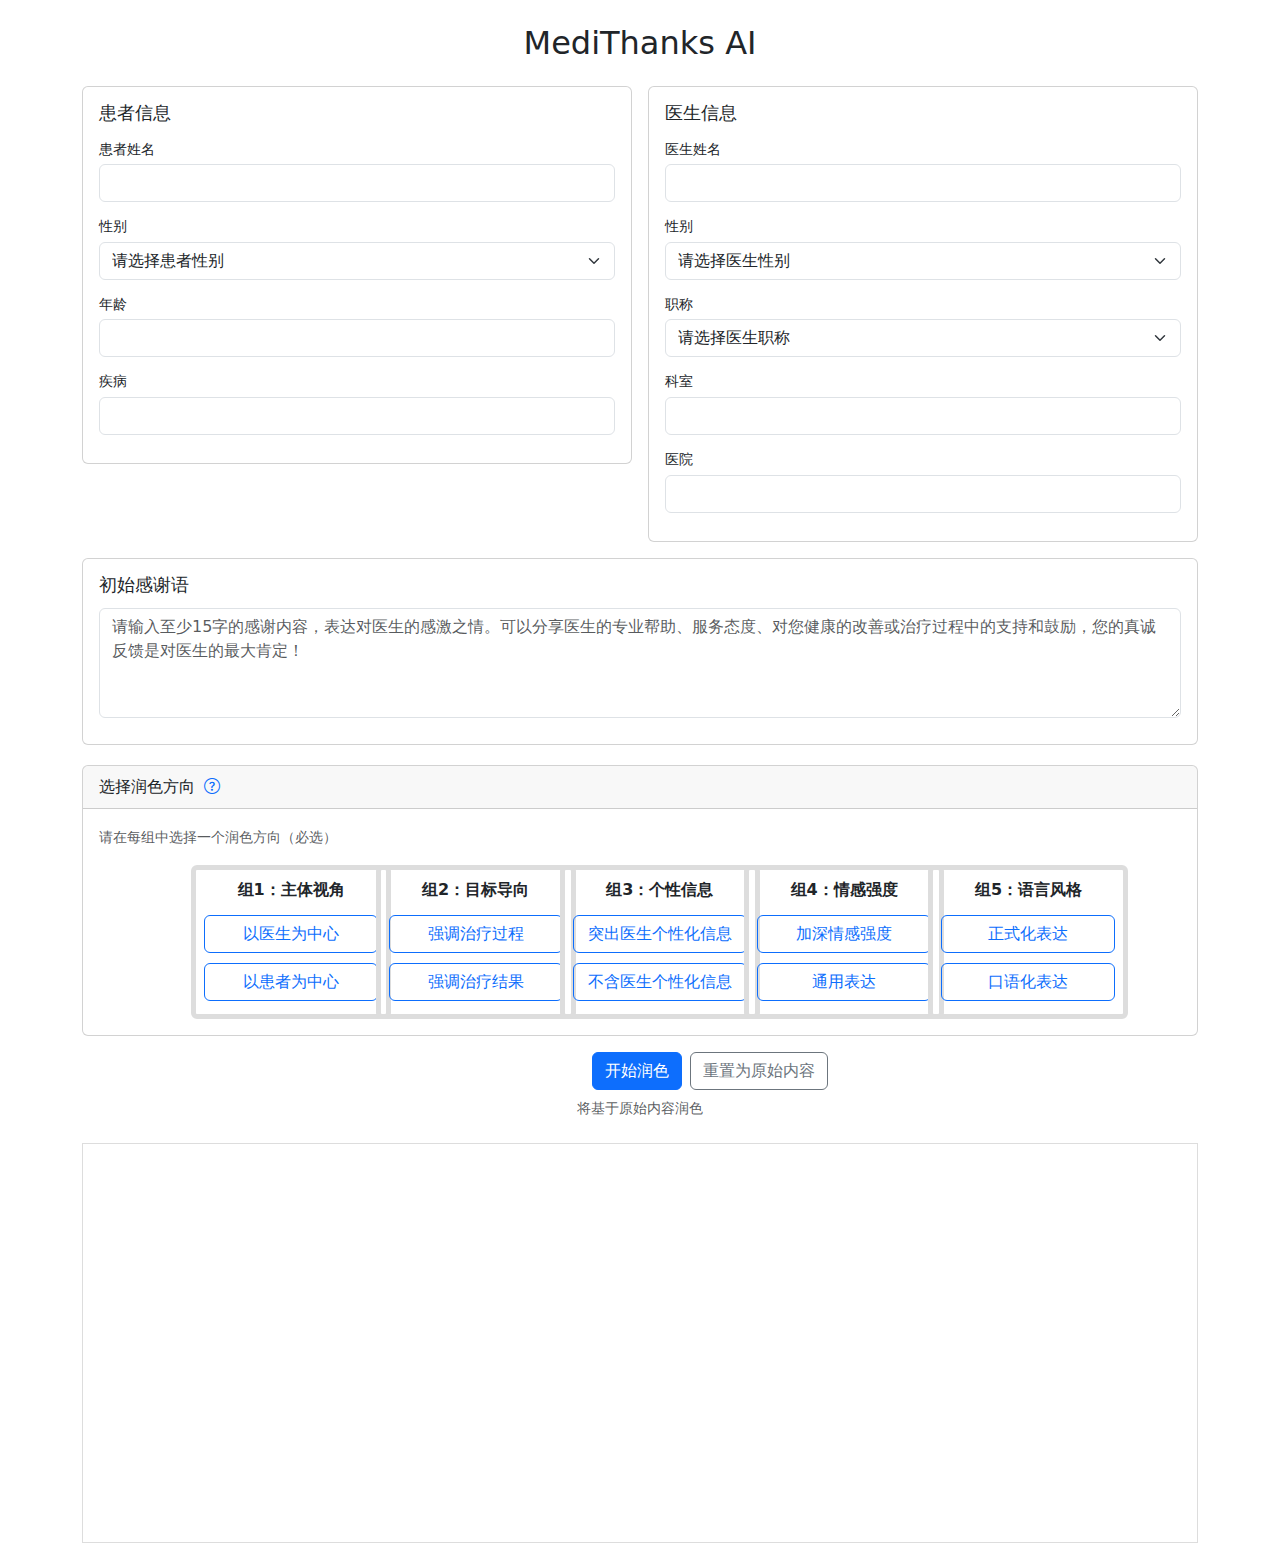
<file: templates/index.html>
<!DOCTYPE html>
<html>
<head>
    <meta name="viewport" content="width=device-width, initial-scale=1.0, maximum-scale=1.0, user-scalable=no">
    <title>MediThanks AI</title>
    <link href="https://cdn.bootcdn.net/ajax/libs/bootstrap/5.3.0/css/bootstrap.min.css" rel="stylesheet">
    <link rel="stylesheet" href="https://cdn.jsdelivr.net/npm/bootstrap-icons@1.7.2/font/bootstrap-icons.css">
    <script src="https://cdn.staticfile.org/twitter-bootstrap/5.1.1/js/bootstrap.min.js"></script>
    <link href="https://cdn.jsdelivr.net/npm/bootstrap@5.1.3/dist/css/bootstrap.min.css" rel="stylesheet">
    <link href="https://cdn.jsdelivr.net/npm/bootstrap-icons@1.7.2/font/bootstrap-icons.css" rel="stylesheet">
    <script src="https://cdn.jsdelivr.net/npm/@popperjs/core@2.11.6/dist/umd/popper.min.js"></script>
    <script src="https://cdn.jsdelivr.net/npm/bootstrap@5.1.3/dist/js/bootstrap.bundle.min.js"></script>
    <style>
        .polish-options {
            margin: 20px 0;
        }
        .chat-history {
            height: 400px;
            overflow-y: auto;
            border: 1px solid #ddd;
            padding: 15px;
            margin-top: 20px;
        }
        .btn-polish {
            width: 100%;
            white-space: nowrap;
            overflow: hidden;
            text-overflow: ellipsis;
            margin: 5px;
            min-width: 170px;
        }
        .form-group {
            margin-bottom: 0.75rem;
        }
        textarea {
            width: 100%;
            min-height: 100px;
        }
        .card textarea {
            width: 100%;
            min-height: 100px;
            margin-bottom: 10px;
        }
        
        .edit-group {
            display: none;
        }
        .card.border-primary {
            border-width: 2px !important;
        }
        #polishBaseInfo {
            display: block;
            margin-top: 5px;
        }
        .d-inline-flex {
            justify-content: center;
        }
        .initial-thanks {
            width: 100%;
            margin-left: 0;
            margin-right: 0;
        }
        .hospital {
            height: 100px;
            resize: none;
        }
        .form-container {
            padding-left: 0;
            padding-right: 0;
        }
        .info-card {
            height: 100%;
        }
        .card-body {
            padding: 1rem !important;
        }
        .form-control {
            padding: 0.375rem 0.75rem;
        }
        textarea[name="hospital"] {
            height: 80px;
            resize: none;
        }
        textarea[name="original_text"] {
            width: 100%;
            resize: vertical;
            min-height: 100px;
        }
        .card-title {
            margin-bottom: 0.75rem !important;
            font-size: 1.1rem;
        }
        .row {
            --bs-gutter-y: 1rem;
        }
        label {
            margin-bottom: 0.25rem;
            font-size: 0.9rem;
        }
        .polish-warning.warning {
            color: #dc3545 !important;
            border: 1px solid #dc3545;
            padding: 5px 10px;
            border-radius: 4px;
            display: inline-block;
        }
        /* 添加工具提示样式 */
        .tooltip .tooltip-inner {
            max-width: 500px;
            background-color: white;
            color: #333;
            border: 1px solid #ddd;
            box-shadow: 0 2px 4px rgba(0,0,0,0.1);
        }
        
        .tooltip.bs-tooltip-end .tooltip-arrow::before {
            border-right-color: #ddd;
        }
        .option-group {
            min-width: 200px; /* 设置每组的最小宽度 */
            border: 5px solid #ddd;
        }
        /* Popover 样式优化 */
        .popover {
            max-width: 90vw;
            width: 400px;
        }
        .popover-header {
            background-color: #f8f9fa;
            border-bottom: 1px solid #dee2e6;
            padding: 0.75rem 1rem;
        }
        .popover-body {
            padding: 1rem;
            font-size: 14px;
            line-height: 1.5;
        }

        /* 移动端适配 */
        @media (max-width: 768px) {
            .popover {
                width: 280px;
            }
            .popover-body {
                padding: 0.75rem;
                font-size: 13px;
            }
        }
        
    </style>
</head>
<body>
    <!-- 在 body 开始处添加加载提示 -->
    <div class="loading-overlay d-none" style="position: fixed; top: 0; left: 0; right: 0; bottom: 0; background: rgba(0,0,0,0.5); z-index: 9999; display: flex; justify-content: center; align-items: center;">
        <div class="text-white text-center">
            <div class="spinner-border" role="status"></div>
            <div class="mt-2">润色中...</div>
        </div>
    </div>

    <div class="container mt-4">
        <!-- <div class="d-flex justify-content-end mb-3">
            <a href="/view_data" class="btn btn-info me-2" target="_blank">查看数据</a>
            <a href="/export_data" class="btn btn-success">导出数据</a>
        </div> -->
        <h2 class="text-center mb-4">MediThanks AI</h2>
        
        <!-- 输入表单 -->
        <form id="letterForm">
            <input type="hidden" id="letter_id" name="letter_id">
            <div class="row g-3">
                <!-- 患者信息卡片 -->
                <div class="col-md-6">
                    <div class="card">
                        <div class="card-body p-3">
                            <h5 class="card-title mb-3">患者信息</h5>
                            <div class="form-group">
                                <label for="patient_name">患者姓名</label>
                                <input type="text" class="form-control" name="patient_name" required>
                            </div>
                            <div class="form-group">
                                <label for="gender">性别</label>
                                <select class="form-select" name="gender" required>
                                    <option value="" selected disabled>请选择患者性别</option>
                                    <option value="男">男</option>
                                    <option value="女">女</option>
                                </select>
                            </div>
                            <div class="form-group">
                                <label for="age">年龄</label>
                                <input type="number" class="form-control" name="age" min="0" max="150" required>
                            </div>
                            <div class="form-group">
                                <label for="disease">疾病</label>
                                <input type="text" class="form-control" name="disease" required>
                            </div>
                        </div>
                    </div>
                </div>
                
                <!-- 医生信息卡片 -->
                <div class="col-md-6">
                    <div class="card">
                        <div class="card-body p-3">
                            <h5 class="card-title mb-3">医生信息</h5>
                            <div class="form-group">
                                <label for="doctor_name">医生姓名</label>
                                <input type="text" class="form-control" name="doctor_name" required>
                            </div>
                            <div class="form-group">
                                <label for="doctor_gender">性别</label>
                                <select class="form-select" name="doctor_gender" required>
                                    <option value="" selected disabled>请选择医生性别</option>
                                    <option value="男">男</option>
                                    <option value="女">女</option>
                                </select>
                            </div>
                            <div class="form-group">
                                <label for="doctor_title">职称</label>
                                <select class="form-select" name="doctor_title" required>
                                    <option value="" selected disabled>请选择医生职称</option>
                                    <option value="初级医师">初级医师</option>
                                    <option value="主治医师">主治医师</option>
                                    <option value="副主任医师">副主任医师</option>
                                    <option value="主任医师">主任医师</option>
                                </select>
                            </div>
                            <div class="form-group">
                                <label for="doctor_department">科室</label>
                                <input type="text" class="form-control" name="doctor_department" required>
                            </div>
                            <div class="form-group">
                                <label for="hospital">医院</label>
                                <input type="text" class="form-control" name="hospital" required>
                            </div>
                        </div>
                    </div>
                </div>
                
                <!-- 初始感谢语 -->
                <div class="col-12">
                    <div class="card">
                        <div class="card-body p-3">
                            <h5 class="card-title mb-3">初始感谢语</h5>
                            <textarea class="form-control" name="original_text" rows="4" required id="initialThanksTextarea" 
                                placeholder="请输入至少15字的感谢内容，表达对医生的感激之情。可以分享医生的专业帮助、服务态度、对您健康的改善或治疗过程中的支持和鼓励，您的真诚反馈是对医生的最大肯定！"></textarea>
                            <small class="text-danger d-none" id="textLengthWarning">请输入至少15字的初始感谢语！</small>
                        </div>
                    </div>
                </div>
            </div>
            
            <!-- 选择润色方向 -->
            <div class="col-12">
            <div class="polish-options card mb-3">
                <div class="card-header d-flex align-items-center">
                    <span>选择润色方向</span>
                    <button type="button" 
                                class="btn btn-link p-0 ms-2" 
                                data-bs-toggle="popover" 
                                data-bs-trigger="click"
                                data-bs-html="true"
                                data-bs-placement="auto"
                                data-bs-container="body"
                                title="润色方向说明"
                                data-bs-content='
                                    <div class="popover-content">
                                        <div class="mb-3">
                                            <strong class="text-primary">主体视角：</strong>
                                            <div class="ms-2">• 以医生为中心：突出医生的专业能力和贡献</div>
                                            <div class="ms-2">• 以患者为中心：强调医生对患者的帮助和意义</div>
                                        </div>
                                        <div class="mb-3">
                                            <strong class="text-primary">目标导向：</strong>
                                            <div class="ms-2">• 强调治疗过程：描述诊疗过程中的具体场景</div>
                                            <div class="ms-2">• 强调治疗结果：强调治疗效果和健康改善</div>
                                        </div>
                                        <div class="mb-3">
                                            <strong class="text-primary">个性信息：</strong>
                                            <div class="ms-2">• 突出医生个性化信息：增加医生个性化称谓和内容</div>
                                            <div class="ms-2">• 不含医生个性化信息：强调医生共性特质</div>
                                        </div>
                                        <div class="mb-3">
                                            <strong class="text-primary">情感强度：</strong>
                                            <div class="ms-2">• 加深情感强度：加深感激之情的表达</div>
                                            <div class="ms-2">• 通用表达：避免使用过于情感化的词汇或夸张的表达</div>
                                        </div>
                                        <div>
                                            <strong class="text-primary">语言风格：</strong>
                                            <div class="ms-2">• 正式化表达：使用庄重礼貌的书面语</div>
                                            <div class="ms-2">• 口语化表达：使用自然亲切的口语化表达</div>
                                        </div>
                                    </div>'>
                            <i class="bi bi-question-circle text-primary"></i>
                        </button>
                </div>
                <div class="card-body">
                    <div class="mb-3">
                            <small class="text-muted polish-warning">请在每组中选择一个润色方向（必选）</small>
                    </div>
                    
                    <!-- 使用网格布局 -->
                        <div class="row justify-content-center">
                        <!-- 第一组 -->
                            <div class="col-12 col-md-2">
                            <div class="option-group rounded p-2" data-group="perspective">
                                <div class="text-center mb-2 fw-bold">组1：主体视角</div>
                                <div class="alert alert-danger d-none mb-2 group-alert">请选择一个选项</div>
                                <div class="d-flex flex-column align-items-center">
                                    <button type="button" class="btn btn-outline-primary btn-polish" data-option="doctor_centered" data-group="perspective" style="width: 100%;">以医生为中心</button>
                                    <button type="button" class="btn btn-outline-primary btn-polish" data-option="patient_centered" data-group="perspective" style="width: 100%;">以患者为中心</button>
                                </div>
                            </div>
                        </div>
                        
                        <!-- 第二组 -->
                            <div class="col-12 col-md-2">
                            <div class="option-group rounded p-2" data-group="orientation">
                                <div class="text-center mb-2 fw-bold">组2：目标导向</div>
                                <div class="alert alert-danger d-none mb-2 group-alert">请选择一个选项</div>
                                <div class="d-flex flex-column align-items-center">
                                    <button type="button" class="btn btn-outline-primary btn-polish" data-option="process_oriented" data-group="orientation" style="width: 100%;">强调治疗过程</button>
                                    <button type="button" class="btn btn-outline-primary btn-polish" data-option="result_oriented" data-group="orientation" style="width: 100%;">强调治疗结果</button>
                                </div>
                            </div>
                            </div>
                        
                        <!-- 第三组 -->
                            <div class="col-12 col-md-2">
                            <div class="option-group rounded p-2" data-group="expression">
                                    <div class="text-center mb-2 fw-bold">组3：个性信息</div>
                                <div class="alert alert-danger d-none mb-2 group-alert">请选择一个选项</div>
                                <div class="d-flex flex-column align-items-center">
                                    <button type="button" class="btn btn-outline-primary btn-polish" data-option="personalized" data-group="expression" style="width: 100%;">突出医生个性化信息</button>
                                    <button type="button" class="btn btn-outline-primary btn-polish" data-option="impersonalized" data-group="expression" style="width: 100%;">不含医生个性化信息</button>
                                </div>
                            </div>
                            </div>
                            
                            <!-- 第四组 -->
                            <div class="col-12 col-md-2">
                                <div class="option-group rounded p-2" data-group="emotion_strength">
                                    <div class="text-center mb-2 fw-bold">组4：情感强度</div>
                                    <div class="alert alert-danger d-none mb-2 group-alert">请选择一个选项</div>
                                    <div class="d-flex flex-column align-items-center">
                                        <button type="button" class="btn btn-outline-primary btn-polish" data-option="emotional_intensity" data-group="emotion_strength" style="width: 100%;">加深情感强度</button>
                                        <button type="button" class="btn btn-outline-primary btn-polish" data-option="general_emotion" data-group="emotion_strength" style="width: 100%;">通用表达</button>
                                    </div>
                            </div>
                            </div>
                        
                            <!-- 第五组 -->
                            <div class="col-12 col-md-2">
                            <div class="option-group rounded p-2" data-group="style">
                                <div class="text-center mb-2 fw-bold">组5：语言风格</div>
                                <div class="alert alert-danger d-none mb-2 group-alert">请选择一个选项</div>
                                <div class="d-flex flex-column align-items-center">
                                    <button type="button" class="btn btn-outline-primary btn-polish" data-option="formal" data-group="style" style="width: 100%;">正式化表达</button>
                                    <button type="button" class="btn btn-outline-primary btn-polish" data-option="colloquial" data-group="style" style="width: 100%;">口语化表达</button>
                                </div>
                            </div>
                            </div>
                        </div>
                    </div>
                </div>
            </div>
            
            <div class="form-group text-center">
                <div class="d-flex justify-content-center">
                    <div style="width: 50%; display: flex; justify-content: center; position: relative; left: 70px;">
                        <button type="submit" class="btn btn-primary me-2" id="polishButton">开始润色</button>
                        <button type="button" class="btn btn-outline-secondary" id="resetToOriginal">重置为原始内容</button>
                    </div>
                </div>
                <div class="text-center mt-2">
                    <small class="text-muted" id="polishBaseInfo">将基于原始内容润色</small>
                </div>
            </div>
        </form>
        
        <!-- 聊天历史 -->
        <div class="chat-history mt-4">
            <div id="rejectButtonContainer" class="d-none text-center mt-3">
                <!--button class="btn btn-danger btn-sm ms-2" id="rejectButton" onclick="rejectPolish(${letter_id})">拒绝所有润色结果</button-->
                
                <small class="text-muted" id="rejectInfo">已达到最大润色次数，请选择采用一个润色结果，或拒绝所有润色结果并使用初始感谢语。</small>
            </div>
            <div id="chatMessages"></div>
        </div>
    </div>

    <script src="https://vc.jd.com/web/js/jquery-3.1.1.min.js"></script>
    <script>
        $(document).ready(function() {
            let currentPolishBase = 'original';
            let selectedPolishId = null;
            let hasPolished = false;
            let polishCount = 0; // 计数润色结果的数量
            
            // 初始化工具提示
            const tooltipTriggerList = document.querySelectorAll('[data-bs-toggle="tooltip"]')
            const tooltipList = [...tooltipTriggerList].map(tooltipTriggerEl => new bootstrap.Tooltip(tooltipTriggerEl, {
                html: true,
                placement: 'right'
            }));
            
            // 监听患者信息字段的变化
            $('[name="patient_name"], [name="gender"], [name="age"], [name="disease"]').on('input change', function() {
                // 清空润色历史
                $('.chat-history .card').remove();
                
                // 重置润色基础
                window.currentPolishBase = 'original';
                window.selectedPolishId = null;
                
                // 移除所有卡片的选中状态
                $('.card').removeClass('border-primary');
                
                // 更新提示信息
                $('#polishBaseInfo').text('将基于原始内容润色');
                
                // 重置润色次数
                polishCount = 0; // 重置计数
                $('#rejectButtonContainer').addClass('d-none'); // 隐藏拒绝提示
                $('#polishButton').prop('disabled', false); // 启用开始润色按钮
                
                console.log('患者信息变化，清空润色历史');
                console.log('重置润色基础:', window.currentPolishBase);
                console.log('重置选中ID:', window.selectedPolishId);
            });
            
            // 保持其他监听器不变
            $('#letterForm input[type="text"], #letterForm input[type="number"], #letterForm select, #letterForm textarea').not('[name="patient_name"], [name="gender"], [name="age"], [name="disease"]').on('input change', function() {
                // 重置润色基础
                window.currentPolishBase = 'original';
                window.selectedPolishId = null;
                
                // 移除所有卡片的选中状态
                $('.card').removeClass('border-primary');
                
                // 更新提示信息
                $('#polishBaseInfo').text('将基于原始内容润色');
                
                console.log('表单变化，重置润色基础:', window.currentPolishBase);
                console.log('重置选中ID:', window.selectedPolishId);
            });
            
            // 修改润色选项按钮点击事件
            $('.btn-polish').click(function() {
                const $group = $(this).closest('.option-group');
                const $buttons = $group.find('.btn-polish');
                
                // 如果当前按钮已经是选中状态，则取消选中
                if ($(this).hasClass('active')) {
                    $(this).removeClass('active').addClass('btn-outline-primary').removeClass('btn-primary');
                } else {
                    // 否则，取消同组其他按钮的选中状态，并选中当前按钮
                    $buttons.removeClass('active btn-primary').addClass('btn-outline-primary');
                    $(this).addClass('active').removeClass('btn-outline-primary').addClass('btn-primary');
                }
                
                // 如果有任何按钮被选中，移除警告样式
                if ($('.btn-polish.active').length > 0) {
                    $('.polish-warning').removeClass('warning');
                }
            });

            // 输入框获得焦点时清除默认提示
            $('#initialThanksTextarea').focus(function() {
                $(this).attr('placeholder', ''); // 清空提示
            }).blur(function() {
                if ($(this).val().trim() === '') {
                    $(this).attr('placeholder', '请输入至少15字的感谢内容，表达对医生的感激之情。可以分享医生的专业帮助、服务态度、对您健康的改善或治疗过程中的支持和鼓励，您的真诚反馈是对医生的最大肯定！'); // 恢复提示
                }
            });

            // 修改表单提交前验证
            $('#letterForm').submit(function(e) {
                e.preventDefault();
    
                // 检查每组是否至少选择了一个按钮
                let allGroupsSelected = true; // 默认假设所有组都已选择
                $('.option-group').each(function() {
                    const $group = $(this);
                    if ($group.find('.btn-polish.active').length === 0) {
                        allGroupsSelected = false; // 如果某组没有选择，标记为 false
                        $group.find('.group-alert').removeClass('d-none'); // 显示警告
                    } else {
                        $group.find('.group-alert').addClass('d-none'); // 隐藏警告
                    }
                });

                // 检查初始感谢语的字数
                const originalText = $('#initialThanksTextarea').val().trim();
                if (originalText.length < 15) {
                    $('#textLengthWarning').removeClass('d-none'); // 显示字数警告
                    return false; // 阻止表单提交
                } else {
                    $('#textLengthWarning').addClass('d-none'); // 隐藏字数警告
                }

                if (!allGroupsSelected) {
                    // 如果有组未选择，添加警告样式
                    $('.polish-warning').addClass('warning');
                    return false; // 阻止表单提交
                }
                
                // 移除警告样式
                $('.polish-warning').removeClass('warning');
                
                // 构建提交数据
                const data = {
                    patient_name: $('[name="patient_name"]').val(),
                    gender: $('[name="gender"]').val(),
                    age: $('[name="age"]').val(),
                    disease: $('[name="disease"]').val(),
                    doctor_name: $('[name="doctor_name"]').val(),
                    doctor_title: $('[name="doctor_title"]').val(),
                    doctor_department: $('[name="doctor_department"]').val(),
                    doctor_gender: $('[name="doctor_gender"]').val(),
                    hospital: $('[name="hospital"]').val(),
                    original_text: originalText,
                    polish_options: $('.btn-polish.active').map(function() {
                        return $(this).data('option');
                    }).get(),
                    polish_base: window.currentPolishBase || 'original',
                    previous_polish_id: window.selectedPolishId || null
                };
                
                // 显示加载动画
                $('.loading-overlay').removeClass('d-none');
                
                // 发送 AJAX 请求
                $.ajax({
                    url: '/polish_letter',
                    method: 'POST',
                    contentType: 'application/json',
                    data: JSON.stringify(data),
                    success: function(response) {
                        // 隐藏加载动画
                        $('.loading-overlay').addClass('d-none');
                        
                        if (response.status === 'success') {
                            // 增加润色结果计数
                            polishCount++;

                            // 创建模板并替换变量
                            let template = $('#polishResultTemplate').html();
                            template = template
                                .replace(/\${polished_text}/g, response.polished_text)
                                .replace(/\${polish_id}/g, response.polish_id)
                                .replace(/\${letter_id}/g, response.letter_id);
                            
                                
                            const polishResult = $(template);

                            counts = response.count
                            console.log('Count:', counts); //
                            // 将新结果插入到顶部
                            $('#chatMessages').prepend(polishResult);
                            //polishResult.insertBefore('#rejectButtonContainer');

                            // 动态更新"拒绝所有润色结果"按钮的显示状态
                            if (polishCount === 5) {
                                polishResult.find('.reject-all-btn').show();
                                $('#rejectButtonContainer').removeClass('d-none'); // 显示拒绝提示
                                $('#polishButton').prop('disabled', true); // 禁用开始润色按钮
                            } else {
                                polishResult.find('.reject-all-btn').hide();
                            }

                            
                        }
                    },
                    error: function(xhr) {
                        // 隐藏加载动画
                        $('.loading-overlay').addClass('d-none');
                        alert('润色失败: ' + xhr.responseJSON.message);
                    }
                });
            });
            
            // 点击"基于此内容"按钮
            $(document).on('click', '.btn-use-this', function(e) {
                e.preventDefault();
                $('.card').removeClass('border-primary');
                $(this).closest('.card').addClass('border-primary');
                selectedPolishId = $(this).data('polish-id');
                currentPolishBase = 'previous';
                $('#polishBaseInfo').text('将基于选中的润色结果继续润色');
            });
            
            // 点击"重置为原始内容"按钮
            $('#resetToOriginal').click(function(e) {
                e.preventDefault();
                $('.card').removeClass('border-primary');
                window.selectedPolishId = null;
                window.currentPolishBase = 'original';
                $('#polishBaseInfo').text('将基于原始内容润色');
                
                console.log('重置按钮点击，当前润色基础:', window.currentPolishBase); // 添加调试日志
            });
            
            // 初始化
            updatePolishButton();

            // 点击编辑按钮
            $(document).on('click', '.btn-edit', function() {
                const $card = $(this).closest('.card');
                const $content = $card.find('.card-text');
                const $normalButtons = $card.find('.normal-buttons');
                const $editButtons = $card.find('.edit-buttons');
                
                // 将文本转换为可编辑区域
                const text = $content.text();
                $content.html(`<textarea class="form-control">${text}</textarea>`);
                
                // 切换按钮组
                $normalButtons.hide();
                $editButtons.show();
            });

            // 点击取消按钮
            $(document).on('click', '.btn-cancel', function() {
                const $card = $(this).closest('.card');
                const $content = $card.find('.card-text');
                const $normalButtons = $card.find('.normal-buttons');
                const $editButtons = $card.find('.edit-buttons');
                const originalText = $content.attr('data-original-text');
                
                // 恢复原始文本
                $content.html(originalText);
                
                // 切换按钮组
                $normalButtons.show();
                $editButtons.hide();
            });

            // 修改保存按钮的 onclick 事件，改为使用事件委托
            $(document).on('click', '.btn-save', function() {
                const polishId = $(this).data('polish-id');
                const editedText = $(`#polish-text-edit-${polishId}`).val();
                
                $.ajax({
                    url: '/update_polish',
                    method: 'POST',
                    contentType: 'application/json',
                    data: JSON.stringify({
                        polish_id: polishId,
                        edited_text: editedText
                    }),
                    success: function(response) {
                        if (response.status === 'success') {
                            // 更新显示的文本
                            $(`#polish-text-${polishId}`).text(editedText);
                            
                            // 记录用户行为
                            fetch('/record_action', {
                                method: 'POST',
                                headers: {
                                    'Content-Type': 'application/json',
                                },
                                body: JSON.stringify({
                                    action_type: 'click_save',
                                    polish_id: polishId,
                                    action_detail: '保存编辑后的润色结果'
                                })
                            }).catch(error => console.error('记录用户行为失败:', error));
                            
                            // 退出编辑模式
                            exitEditMode(polishId);
                        } else {
                            alert('保存失败：' + response.message);
                        }
                    },
                    error: function(xhr) {
                        alert('保存失败：' + (xhr.responseJSON?.message || '未知错误'));
                    }
                });
            });

        });

        // 基于此内容
        function useAsBase(polishId) {
            // 获取选中的润色结果文本
            const selectedText = $(`#polish-text-${polishId}`).text();
            console.log('选中的润色结果:', selectedText); // 调试日志
            
            // 更新UI状态
            $('.card').removeClass('border-primary');
            $(`#polish-text-${polishId}`).closest('.card').addClass('border-primary');
            
            // 设置全局变量
            window.selectedPolishId = polishId;
            window.currentPolishBase = 'previous';
            $('#polishBaseInfo').text('将基于选中的润色结果继续润色');

            // 记录用户行为
            fetch('/record_action', {
                method: 'POST',
                headers: {
                    'Content-Type': 'application/json',
                },
                body: JSON.stringify({
                    action_type: 'click_base_on',
                    polish_id: polishId,
                    action_detail: `基于润色结果ID: ${polishId}`
                })
            }).catch(error => console.error('记录用户行为失败:', error));
        }

        // 开始编辑
        function startEdit(polishId) {
            const $text = $(`#polish-text-${polishId}`);
            const $edit = $(`#polish-text-edit-${polishId}`);
            const $normalButtons = $(`#normal-buttons-${polishId}`);
            const $editButtons = $(`#edit-buttons-${polishId}`);

            // 将当前文本复制到编辑区域
            $edit.val($text.text());
            
            // 切换显示状态
            $text.hide();
            $edit.show();
            $normalButtons.hide();
            $editButtons.show();
        }

        // 保存编辑
        function saveEdit(polishId) {
            const editedText = $(`#polish-text-edit-${polishId}`).val();
            
            $.ajax({
                url: '/update_polish',
                method: 'POST',
                contentType: 'application/json',
                data: JSON.stringify({
                    polish_id: polishId,
                    edited_text: editedText
                }),
                success: function(response) {
                    if (response.status === 'success') {
                        // 更新显示的文本
                        $(`#polish-text-${polishId}`).text(editedText);
                        
                        // 记录用户行为
                        fetch('/record_action', {
                            method: 'POST',
                            headers: {
                                'Content-Type': 'application/json',
                            },
                            body: JSON.stringify({
                                action_type: 'click_save',
                                polish_id: polishId,
                                action_detail: '保存编辑后的润色结果'
                            })
                        }).catch(error => console.error('记录用户行为失败:', error));
                        
                        // 退出编辑模式
                        exitEditMode(polishId);
                    } else {
                        alert('保存失败：' + response.message);
                    }
                },
                error: function(xhr) {
                    alert('保存失败：' + (xhr.responseJSON?.message || '未知错误'));
                }
            });
        }

        // 取消编辑
        function cancelEdit(polishId) {
            exitEditMode(polishId);
        }

        // 退出编辑模式
        function exitEditMode(polishId) {
            $(`#polish-text-${polishId}`).show();
            $(`#polish-text-edit-${polishId}`).hide();
            $(`#normal-buttons-${polishId}`).show();
            $(`#edit-buttons-${polishId}`).hide();
        }

        // 修改采用润色结果函数
        function adoptPolish(polishId, letterId, button) {
            // 获取要复制的文本
            const textToCopy = button.getAttribute('data-text');
            
            // 创建临时文本区域
            const textarea = document.createElement('textarea');
            textarea.value = textToCopy;
            textarea.style.position = 'fixed';  // 防止页面滚动
            textarea.style.opacity = '0';       // 隐藏元素
            document.body.appendChild(textarea);
            
            try {
                // 对于现代浏览器，尝试使用 Clipboard API
                if (navigator.clipboard && window.isSecureContext) {
                    navigator.clipboard.writeText(textToCopy).then(() => {
                        proceedWithAdoption();
                    }).catch((err) => {
                        // 如果 Clipboard API 失败，回退到传统方法
                        fallbackCopyText();
                    });
                } else {
                    // 对于不支持 Clipboard API 的浏览器，使用传统方法
                    fallbackCopyText();
                }
            } catch (err) {
                console.error('复制失败:', err);
                // 即使复制失败也继续采用流程
                proceedWithAdoption();
            }

            function fallbackCopyText() {
                try {
                    // 选择文本
                    textarea.select();
                    textarea.setSelectionRange(0, 99999); // 对于移动设备
                    // 尝试复制
                    document.execCommand('copy');
                    proceedWithAdoption();
                } catch (err) {
                    console.error('传统复制方法失败:', err);
                    proceedWithAdoption();
                }
            }

            function proceedWithAdoption() {
                // 清理临时元素
                document.body.removeChild(textarea);
                
                // 继续原有的采用逻辑
                fetch('/adopt_polish', {
                    method: 'POST',
                    headers: {
                        'Content-Type': 'application/json',
                    },
                    body: JSON.stringify({
                        polish_id: polishId,
                        letter_id: letterId
                    })
                })
                .then(response => response.json())
                .then(data => {
                    if (data.status === 'success') {
                        alert('采用润色结果成功，内容已复制到剪贴板');
                        window.location.href = '/copy_success';
                    } else {
                        alert('错误：' + data.message);
                    }
                })
                .catch(error => {
                    console.error('Error:', error);
                    alert('采用失败，请重试');
                });
            }
        }
        
        // 润色方向简介提示
        document.addEventListener('DOMContentLoaded', function() {
            // 初始化所有 popovers
            var popoverTriggerList = [].slice.call(document.querySelectorAll('[data-bs-toggle="popover"]'));
            var popoverList = popoverTriggerList.map(function (popoverTriggerEl) {
                return new bootstrap.Popover(popoverTriggerEl);
            });
            
            // 点击页面其他地方关闭 popover
            document.addEventListener('click', function(event) {
                if (!event.target.closest('[data-bs-toggle="popover"]')) {
                    popoverList.forEach(function(popover) {
                        popover.hide();
                    });
                }
            });

            popoverTriggerList.forEach(function (trigger) {
                trigger.addEventListener('touchstart', function () {
                    var popover = bootstrap.Popover.getInstance(this);
                    if (popover) {
                        popover.toggle();
                    } else {
                        new bootstrap.Popover(this).toggle();
                    }
                });
            });
        });

        // 修改拒绝函数
        function rejectPolish(letterId) {
            // 获取要复制的文本
            const initialThanksText = $('#initialThanksTextarea').val();
            
            // 创建临时文本区域
            const textarea = document.createElement('textarea');
            textarea.value = initialThanksText;
            textarea.style.position = 'fixed';  // 防止页面滚动
            textarea.style.opacity = '0';       // 隐藏元素
            document.body.appendChild(textarea);
            
            try {
                // 对于现代浏览器，尝试使用 Clipboard API
                if (navigator.clipboard && window.isSecureContext) {
                    navigator.clipboard.writeText(initialThanksText).then(() => {
                        proceedWithRejection();
                    }).catch((err) => {
                        // 如果 Clipboard API 失败，回退到传统方法
                        fallbackCopyText();
                    });
                } else {
                    // 对于不支持 Clipboard API 的浏览器，使用传统方法
                    fallbackCopyText();
                }
            } catch (err) {
                console.error('复制失败:', err);
                // 即使复制失败也继续拒绝流程
                proceedWithRejection();
            }

            function fallbackCopyText() {
                try {
                    // 选择文本
                    textarea.select();
                    textarea.setSelectionRange(0, 99999); // 对于移动设备
                    // 尝试复制
                    document.execCommand('copy');
                    proceedWithRejection();
                } catch (err) {
                    console.error('传统复制方法失败:', err);
                    proceedWithRejection();
                }
            }

            function proceedWithRejection() {
                // 清理临时元素
                document.body.removeChild(textarea);
                
                // 继续原有的拒绝逻辑
                fetch('/adopt_polish', {
                    method: 'POST',
                    headers: {
                        'Content-Type': 'application/json',
                    },
                    body: JSON.stringify({
                        polish_id: NaN,
                        letter_id: letterId
                    })
                })
                .then(response => response.json())
                .then(data => {
                    if (data.status === 'success') {
                        alert('已拒绝所有润色结果，初始感谢语已复制到剪贴板');
                        window.location.href = '/copy_success';
                    } else {
                        alert('错误：' + data.message);
                    }
                })
                .catch(error => {
                    console.error('Error:', error);
                    alert('操作失败，请重试');
                });
            }
        }
    </script>

    <!-- 修改润色结果卡片模板 -->
    <script id="polishResultTemplate" type="text/template">
        <div class="d-flex justify-content-end mt-3">
            
            <!--button class="btn btn-danger btn-sm ms-2" onclick="rejectPolish(${letter_id})">拒绝所有润色结果</button-->
            <!-- 这里先不进行条件判断，后续通过 JavaScript 动态控制按钮显示 -->
            <button class="btn btn-danger btn-sm ms-2 reject-all-btn" 
                onclick="rejectPolish(${letter_id})">拒绝所有润色结果</button>
        </div>
        <div class="card mb-3">
            <div class="card-body">
                <div class="polish-text-container">
                    <!-- 显示文本区域 -->
                    <div class="polish-text" id="polish-text-${polish_id}">${polished_text}</div>
                    <!-- 编辑文本区域 -->
                    <textarea class="polish-text-edit form-control" id="polish-text-edit-${polish_id}" style="display: none;">${polished_text}</textarea>
                </div>
                <div class="d-flex justify-content-end mt-3">
                    <!-- 正常状态的按钮组 -->
                    <div class="normal-buttons" id="normal-buttons-${polish_id}">
                        <button class="btn btn-outline-primary btn-sm me-2" onclick="useAsBase(${polish_id})">基于此内容</button>
                        <button class="btn btn-outline-secondary btn-sm" onclick="startEdit(${polish_id})">编辑</button>
                        <button class="btn btn-outline-success btn-sm ms-2" 
                            onclick="adoptPolish(${polish_id}, ${letter_id}, this);" 
                            data-text="${polished_text}">采用</button>
                        
                    </div>
                    <!-- 编辑状态的按钮组 -->
                    <div class="edit-buttons" id="edit-buttons-${polish_id}" style="display: none;">
                        <button class="btn btn-outline-primary btn-sm me-2" onclick="saveEdit(${polish_id})">保存</button>
                        <button class="btn btn-outline-secondary btn-sm" onclick="cancelEdit(${polish_id})">取消</button>
                    </div>
                </div>
            </div>
        </div>
        
    </script>
</body>
</html>
</file>
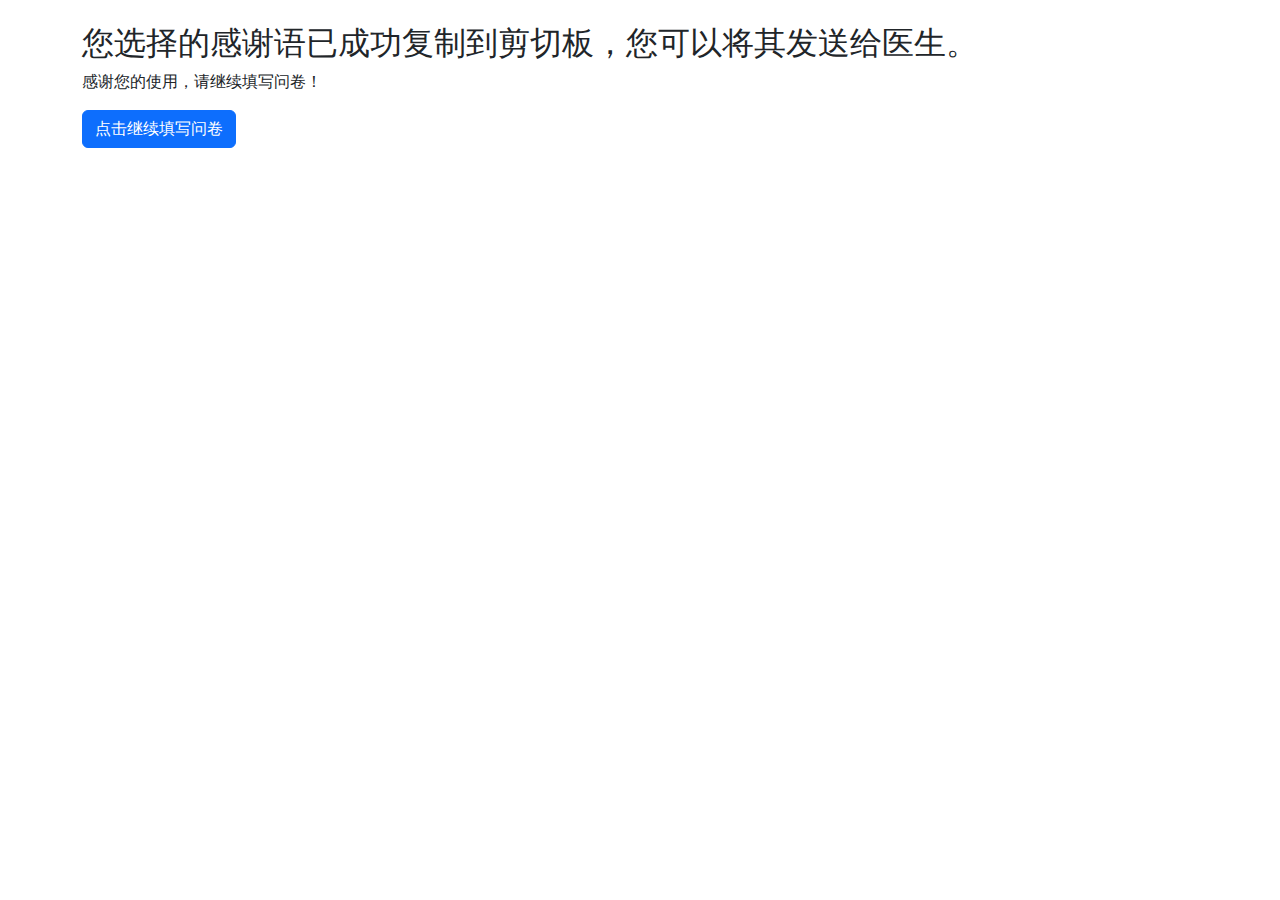
<file: templates/copy_success.html>
<!DOCTYPE html>
<html>
<head>
    <title>复制成功</title>
    <link href="https://cdn.bootcdn.net/ajax/libs/bootstrap/5.3.0/css/bootstrap.min.css" rel="stylesheet">
</head>
<body>
    <div class="container mt-4">
        <h2>您选择的感谢语已成功复制到剪切板，您可以将其发送给医生。</h2>
        <p>感谢您的使用，请继续填写问卷！</p>
        <a href="https://www.credamo.com/s/IBj26z/" class="btn btn-primary">点击继续填写问卷</a>
    </div>
</body>
</html>
</file>
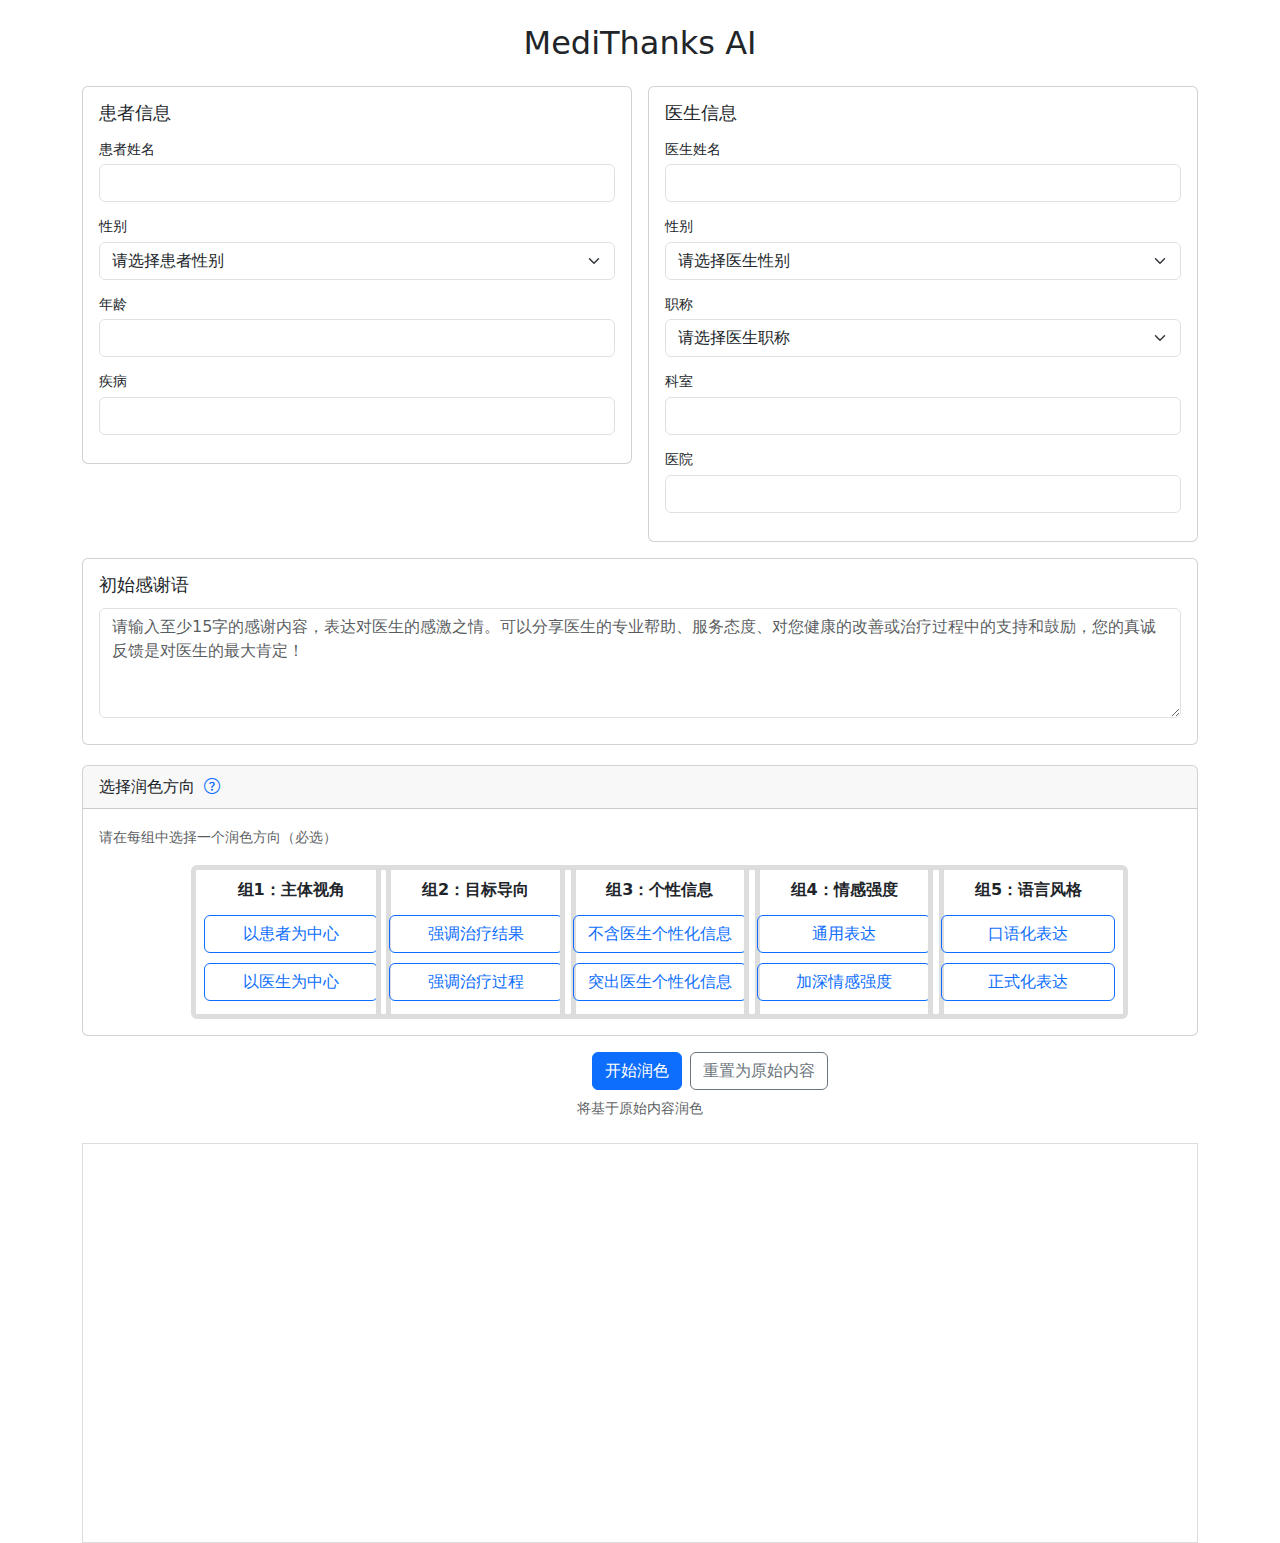
<file: templates/index2.html>
<!DOCTYPE html>
<html>
<head>
    <meta name="viewport" content="width=device-width, initial-scale=1.0, maximum-scale=1.0, user-scalable=no">
    <title>MediThanks AI</title>
    <link href="https://cdn.bootcdn.net/ajax/libs/bootstrap/5.3.0/css/bootstrap.min.css" rel="stylesheet">
    <link rel="stylesheet" href="https://cdn.jsdelivr.net/npm/bootstrap-icons@1.7.2/font/bootstrap-icons.css">
    <script src="https://cdn.staticfile.org/twitter-bootstrap/5.1.1/js/bootstrap.min.js"></script>
    <link href="https://cdn.jsdelivr.net/npm/bootstrap@5.1.3/dist/css/bootstrap.min.css" rel="stylesheet">
    <link href="https://cdn.jsdelivr.net/npm/bootstrap-icons@1.7.2/font/bootstrap-icons.css" rel="stylesheet">
    <script src="https://cdn.jsdelivr.net/npm/@popperjs/core@2.11.6/dist/umd/popper.min.js"></script>
    <script src="https://cdn.jsdelivr.net/npm/bootstrap@5.1.3/dist/js/bootstrap.bundle.min.js"></script>
    <style>
        .polish-options {
            margin: 20px 0;
        }
        .chat-history {
            height: 400px;
            overflow-y: auto;
            border: 1px solid #ddd;
            padding: 15px;
            margin-top: 20px;
        }
        .btn-polish {
            width: 100%;
            white-space: nowrap;
            overflow: hidden;
            text-overflow: ellipsis;
            margin: 5px;
            min-width: 170px;
        }
        .form-group {
            margin-bottom: 0.75rem;
        }
        textarea {
            width: 100%;
            min-height: 100px;
        }
        .card textarea {
            width: 100%;
            min-height: 100px;
            margin-bottom: 10px;
        }
        
        .edit-group {
            display: none;
        }
        .card.border-primary {
            border-width: 2px !important;
        }
        #polishBaseInfo {
            display: block;
            margin-top: 5px;
        }
        .d-inline-flex {
            justify-content: center;
        }
        .initial-thanks {
            width: 100%;
            margin-left: 0;
            margin-right: 0;
        }
        .hospital {
            height: 100px;
            resize: none;
        }
        .form-container {
            padding-left: 0;
            padding-right: 0;
        }
        .info-card {
            height: 100%;
        }
        .card-body {
            padding: 1rem !important;
        }
        .form-control {
            padding: 0.375rem 0.75rem;
        }
        textarea[name="hospital"] {
            height: 80px;
            resize: none;
        }
        textarea[name="original_text"] {
            width: 100%;
            resize: vertical;
            min-height: 100px;
        }
        .card-title {
            margin-bottom: 0.75rem !important;
            font-size: 1.1rem;
        }
        .row {
            --bs-gutter-y: 1rem;
        }
        label {
            margin-bottom: 0.25rem;
            font-size: 0.9rem;
        }
        .polish-warning.warning {
            color: #dc3545 !important;
            border: 1px solid #dc3545;
            padding: 5px 10px;
            border-radius: 4px;
            display: inline-block;
        }
        /* 添加工具提示样式 */
        .tooltip .tooltip-inner {
            max-width: 500px;
            background-color: white;
            color: #333;
            border: 1px solid #ddd;
            box-shadow: 0 2px 4px rgba(0,0,0,0.1);
        }
        
        .tooltip.bs-tooltip-end .tooltip-arrow::before {
            border-right-color: #ddd;
        }
        .option-group {
            min-width: 200px; /* 设置每组的最小宽度 */
            border: 5px solid #ddd;
        }
        /* Popover 样式优化 */
        .popover {
            max-width: 90vw;
            width: 400px;
        }
        .popover-header {
            background-color: #f8f9fa;
            border-bottom: 1px solid #dee2e6;
            padding: 0.75rem 1rem;
        }
        .popover-body {
            padding: 1rem;
            font-size: 14px;
            line-height: 1.5;
        }

        /* 移动端适配 */
        @media (max-width: 768px) {
            .popover {
                width: 280px;
            }
            .popover-body {
                padding: 0.75rem;
                font-size: 13px;
            }
        }
        
    </style>
</head>
<body>
    <!-- 在 body 开始处添加加载提示 -->
    <div class="loading-overlay d-none" style="position: fixed; top: 0; left: 0; right: 0; bottom: 0; background: rgba(0,0,0,0.5); z-index: 9999; display: flex; justify-content: center; align-items: center;">
        <div class="text-white text-center">
            <div class="spinner-border" role="status"></div>
            <div class="mt-2">润色中...</div>
        </div>
    </div>

    <div class="container mt-4">
        <!-- <div class="d-flex justify-content-end mb-3">
            <a href="/view_data" class="btn btn-info me-2" target="_blank">查看数据</a>
            <a href="/export_data" class="btn btn-success">导出数据</a>
        </div> -->
        <h2 class="text-center mb-4">MediThanks AI</h2>
        
        <!-- 输入表单 -->
        <form id="letterForm">
            <input type="hidden" id="letter_id" name="letter_id">
            <div class="row g-3">
                <!-- 患者信息卡片 -->
                <div class="col-md-6">
                    <div class="card">
                        <div class="card-body p-3">
                            <h5 class="card-title mb-3">患者信息</h5>
                            <div class="form-group">
                                <label for="patient_name">患者姓名</label>
                                <input type="text" class="form-control" name="patient_name" required>
                            </div>
                            <div class="form-group">
                                <label for="gender">性别</label>
                                <select class="form-select" name="gender" required>
                                    <option value="" selected disabled>请选择患者性别</option>
                                    <option value="男">男</option>
                                    <option value="女">女</option>
                                </select>
                            </div>
                            <div class="form-group">
                                <label for="age">年龄</label>
                                <input type="number" class="form-control" name="age" min="0" max="150" required>
                            </div>
                            <div class="form-group">
                                <label for="disease">疾病</label>
                                <input type="text" class="form-control" name="disease" required>
                            </div>
                        </div>
                    </div>
                </div>
                
                <!-- 医生信息卡片 -->
                <div class="col-md-6">
                    <div class="card">
                        <div class="card-body p-3">
                            <h5 class="card-title mb-3">医生信息</h5>
                            <div class="form-group">
                                <label for="doctor_name">医生姓名</label>
                                <input type="text" class="form-control" name="doctor_name" required>
                            </div>
                            <div class="form-group">
                                <label for="doctor_gender">性别</label>
                                <select class="form-select" name="doctor_gender" required>
                                    <option value="" selected disabled>请选择医生性别</option>
                                    <option value="男">男</option>
                                    <option value="女">女</option>
                                </select>
                            </div>
                            <div class="form-group">
                                <label for="doctor_title">职称</label>
                                <select class="form-select" name="doctor_title" required>
                                    <option value="" selected disabled>请选择医生职称</option>
                                    <option value="初级医师">初级医师</option>
                                    <option value="主治医师">主治医师</option>
                                    <option value="副主任医师">副主任医师</option>
                                    <option value="主任医师">主任医师</option>
                                </select>
                            </div>
                            <div class="form-group">
                                <label for="doctor_department">科室</label>
                                <input type="text" class="form-control" name="doctor_department" required>
                            </div>
                            <div class="form-group">
                                <label for="hospital">医院</label>
                                <input type="text" class="form-control" name="hospital" required>
                            </div>
                        </div>
                    </div>
                </div>
                
                <!-- 初始感谢语 -->
                <div class="col-12">
                    <div class="card">
                        <div class="card-body p-3">
                            <h5 class="card-title mb-3">初始感谢语</h5>
                            <textarea class="form-control" name="original_text" rows="4" required id="initialThanksTextarea" 
                                placeholder="请输入至少15字的感谢内容，表达对医生的感激之情。可以分享医生的专业帮助、服务态度、对您健康的改善或治疗过程中的支持和鼓励，您的真诚反馈是对医生的最大肯定！"></textarea>
                            <small class="text-danger d-none" id="textLengthWarning">请输入至少15字的初始感谢语！</small>
                        </div>
                    </div>
                </div>
            </div>
            
            <!-- 选择润色方向 -->
            <div class="col-12">
            <div class="polish-options card mb-3">
                <div class="card-header d-flex align-items-center">
                    <span>选择润色方向</span>
                    <button type="button" 
                                class="btn btn-link p-0 ms-2" 
                                data-bs-toggle="popover" 
                                data-bs-trigger="click"
                                data-bs-html="true"
                                data-bs-placement="auto"
                                data-bs-container="body"
                                title="润色方向说明"
                                data-bs-content='
                                    <div class="popover-content">
                                        <div class="mb-3">
                                            <strong class="text-primary">主体视角：</strong>
                                            <div class="ms-2">• 以医生为中心：突出医生的专业能力和贡献</div>
                                            <div class="ms-2">• 以患者为中心：强调医生对患者的帮助和意义</div>
                                        </div>
                                        <div class="mb-3">
                                            <strong class="text-primary">目标导向：</strong>
                                            <div class="ms-2">• 强调治疗过程：描述诊疗过程中的具体场景</div>
                                            <div class="ms-2">• 强调治疗结果：强调治疗效果和健康改善</div>
                                        </div>
                                        <div class="mb-3">
                                            <strong class="text-primary">个性信息：</strong>
                                            <div class="ms-2">• 突出医生个性化信息：增加医生个性化称谓和内容</div>
                                            <div class="ms-2">• 不含医生个性化信息：强调医生共性特质</div>
                                        </div>
                                        <div class="mb-3">
                                            <strong class="text-primary">情感强度：</strong>
                                            <div class="ms-2">• 加深情感强度：加深感激之情的表达</div>
                                            <div class="ms-2">• 通用表达：避免使用过于情感化的词汇或夸张的表达</div>
                                        </div>
                                        <div>
                                            <strong class="text-primary">语言风格：</strong>
                                            <div class="ms-2">• 正式化表达：使用庄重礼貌的书面语</div>
                                            <div class="ms-2">• 口语化表达：使用自然亲切的口语化表达</div>
                                        </div>
                                    </div>'>
                            <i class="bi bi-question-circle text-primary"></i>
                        </button>
                </div>
                <div class="card-body">
                    <div class="mb-3">
                            <small class="text-muted polish-warning">请在每组中选择一个润色方向（必选）</small>
                    </div>
                    
                    <!-- 使用网格布局 -->
                        <div class="row justify-content-center">
                        <!-- 第一组 -->
                            <div class="col-12 col-md-2">
                            <div class="option-group rounded p-2" data-group="perspective">
                                <div class="text-center mb-2 fw-bold">组1：主体视角</div>
                                <div class="alert alert-danger d-none mb-2 group-alert">请选择一个选项</div>
                                <div class="d-flex flex-column align-items-center">
                                    <button type="button" class="btn btn-outline-primary btn-polish" data-option="patient_centered" data-group="perspective" style="width: 100%;">以患者为中心</button>
                                    <button type="button" class="btn btn-outline-primary btn-polish" data-option="doctor_centered" data-group="perspective" style="width: 100%;">以医生为中心</button>
                                </div>
                            </div>
                        </div>
                        
                        <!-- 第二组 -->
                            <div class="col-12 col-md-2">
                            <div class="option-group rounded p-2" data-group="orientation">
                                <div class="text-center mb-2 fw-bold">组2：目标导向</div>
                                <div class="alert alert-danger d-none mb-2 group-alert">请选择一个选项</div>
                                <div class="d-flex flex-column align-items-center">
                                    <button type="button" class="btn btn-outline-primary btn-polish" data-option="result_oriented" data-group="orientation" style="width: 100%;">强调治疗结果</button>
                                    <button type="button" class="btn btn-outline-primary btn-polish" data-option="process_oriented" data-group="orientation" style="width: 100%;">强调治疗过程</button>
                                </div>
                            </div>
                            </div>
                        
                        <!-- 第三组 -->
                            <div class="col-12 col-md-2">
                            <div class="option-group rounded p-2" data-group="expression">
                                    <div class="text-center mb-2 fw-bold">组3：个性信息</div>
                                <div class="alert alert-danger d-none mb-2 group-alert">请选择一个选项</div>
                                <div class="d-flex flex-column align-items-center">
                                    <button type="button" class="btn btn-outline-primary btn-polish" data-option="impersonalized" data-group="expression" style="width: 100%;">不含医生个性化信息</button>
                                    <button type="button" class="btn btn-outline-primary btn-polish" data-option="personalized" data-group="expression" style="width: 100%;">突出医生个性化信息</button>
                                </div>
                            </div>
                            </div>
                            
                            <!-- 第四组 -->
                            <div class="col-12 col-md-2">
                                <div class="option-group rounded p-2" data-group="emotion_strength">
                                    <div class="text-center mb-2 fw-bold">组4：情感强度</div>
                                    <div class="alert alert-danger d-none mb-2 group-alert">请选择一个选项</div>
                                    <div class="d-flex flex-column align-items-center">
                                        <button type="button" class="btn btn-outline-primary btn-polish" data-option="general_emotion" data-group="emotion_strength" style="width: 100%;">通用表达</button>
                                        <button type="button" class="btn btn-outline-primary btn-polish" data-option="emotional_intensity" data-group="emotion_strength" style="width: 100%;">加深情感强度</button>
                                    </div>
                            </div>
                            </div>
                        
                            <!-- 第五组 -->
                            <div class="col-12 col-md-2">
                            <div class="option-group rounded p-2" data-group="style">
                                <div class="text-center mb-2 fw-bold">组5：语言风格</div>
                                <div class="alert alert-danger d-none mb-2 group-alert">请选择一个选项</div>
                                <div class="d-flex flex-column align-items-center">
                                    <button type="button" class="btn btn-outline-primary btn-polish" data-option="colloquial" data-group="style" style="width: 100%;">口语化表达</button>
                                    <button type="button" class="btn btn-outline-primary btn-polish" data-option="formal" data-group="style" style="width: 100%;">正式化表达</button>
                                </div>
                            </div>
                            </div>
                        </div>
                    </div>
                </div>
            </div>
            
            <div class="form-group text-center">
                <div class="d-flex justify-content-center">
                    <div style="width: 50%; display: flex; justify-content: center; position: relative; left: 70px;">
                        <button type="submit" class="btn btn-primary me-2" id="polishButton">开始润色</button>
                        <button type="button" class="btn btn-outline-secondary" id="resetToOriginal">重置为原始内容</button>
                    </div>
                </div>
                <div class="text-center mt-2">
                    <small class="text-muted" id="polishBaseInfo">将基于原始内容润色</small>
                </div>
            </div>
        </form>
        
        <!-- 聊天历史 -->
        <div class="chat-history mt-4">
            <div id="rejectButtonContainer" class="d-none text-center mt-3">
                <!--button class="btn btn-danger btn-sm ms-2" id="rejectButton" onclick="rejectPolish(${letter_id})">拒绝所有润色结果</button-->
                
                <small class="text-muted" id="rejectInfo">已达到最大润色次数，请选择采用一个润色结果，或拒绝所有润色结果并使用初始感谢语。</small>
            </div>
            <div id="chatMessages"></div>
        </div>
    </div>

    <script src="https://vc.jd.com/web/js/jquery-3.1.1.min.js"></script>
    <script>
        $(document).ready(function() {
            let currentPolishBase = 'original';
            let selectedPolishId = null;
            let hasPolished = false;
            let polishCount = 0; // 计数润色结果的数量
            
            // 初始化工具提示
            const tooltipTriggerList = document.querySelectorAll('[data-bs-toggle="tooltip"]')
            const tooltipList = [...tooltipTriggerList].map(tooltipTriggerEl => new bootstrap.Tooltip(tooltipTriggerEl, {
                html: true,
                placement: 'right'
            }));
            
            // 监听患者信息字段的变化
            $('[name="patient_name"], [name="gender"], [name="age"], [name="disease"]').on('input change', function() {
                // 清空润色历史
                $('.chat-history .card').remove();
                
                // 重置润色基础
                window.currentPolishBase = 'original';
                window.selectedPolishId = null;
                
                // 移除所有卡片的选中状态
                $('.card').removeClass('border-primary');
                
                // 更新提示信息
                $('#polishBaseInfo').text('将基于原始内容润色');
                
                // 重置润色次数
                polishCount = 0; // 重置计数
                $('#rejectButtonContainer').addClass('d-none'); // 隐藏拒绝提示
                $('#polishButton').prop('disabled', false); // 启用开始润色按钮
                
                console.log('患者信息变化，清空润色历史');
                console.log('重置润色基础:', window.currentPolishBase);
                console.log('重置选中ID:', window.selectedPolishId);
            });
            
            // 保持其他监听器不变
            $('#letterForm input[type="text"], #letterForm input[type="number"], #letterForm select, #letterForm textarea').not('[name="patient_name"], [name="gender"], [name="age"], [name="disease"]').on('input change', function() {
                // 重置润色基础
                window.currentPolishBase = 'original';
                window.selectedPolishId = null;
                
                // 移除所有卡片的选中状态
                $('.card').removeClass('border-primary');
                
                // 更新提示信息
                $('#polishBaseInfo').text('将基于原始内容润色');
                
                console.log('表单变化，重置润色基础:', window.currentPolishBase);
                console.log('重置选中ID:', window.selectedPolishId);
            });
            
            // 修改润色选项按钮点击事件
            $('.btn-polish').click(function() {
                const $group = $(this).closest('.option-group');
                const $buttons = $group.find('.btn-polish');
                
                // 如果当前按钮已经是选中状态，则取消选中
                if ($(this).hasClass('active')) {
                    $(this).removeClass('active').addClass('btn-outline-primary').removeClass('btn-primary');
                } else {
                    // 否则，取消同组其他按钮的选中状态，并选中当前按钮
                    $buttons.removeClass('active btn-primary').addClass('btn-outline-primary');
                    $(this).addClass('active').removeClass('btn-outline-primary').addClass('btn-primary');
                }
                
                // 如果有任何按钮被选中，移除警告样式
                if ($('.btn-polish.active').length > 0) {
                    $('.polish-warning').removeClass('warning');
                }
            });

            // 输入框获得焦点时清除默认提示
            $('#initialThanksTextarea').focus(function() {
                $(this).attr('placeholder', ''); // 清空提示
            }).blur(function() {
                if ($(this).val().trim() === '') {
                    $(this).attr('placeholder', '请输入至少15字的感谢内容，表达对医生的感激之情。可以分享医生的专业帮助、服务态度、对您健康的改善或治疗过程中的支持和鼓励，您的真诚反馈是对医生的最大肯定！'); // 恢复提示
                }
            });

            // 修改表单提交前验证
            $('#letterForm').submit(function(e) {
                e.preventDefault();
    
                // 检查每组是否至少选择了一个按钮
                let allGroupsSelected = true; // 默认假设所有组都已选择
                $('.option-group').each(function() {
                    const $group = $(this);
                    if ($group.find('.btn-polish.active').length === 0) {
                        allGroupsSelected = false; // 如果某组没有选择，标记为 false
                        $group.find('.group-alert').removeClass('d-none'); // 显示警告
                    } else {
                        $group.find('.group-alert').addClass('d-none'); // 隐藏警告
                    }
                });

                // 检查初始感谢语的字数
                const originalText = $('#initialThanksTextarea').val().trim();
                if (originalText.length < 15) {
                    $('#textLengthWarning').removeClass('d-none'); // 显示字数警告
                    return false; // 阻止表单提交
                } else {
                    $('#textLengthWarning').addClass('d-none'); // 隐藏字数警告
                }

                if (!allGroupsSelected) {
                    // 如果有组未选择，添加警告样式
                    $('.polish-warning').addClass('warning');
                    return false; // 阻止表单提交
                }
                
                // 移除警告样式
                $('.polish-warning').removeClass('warning');
                
                // 构建提交数据
                const data = {
                    patient_name: $('[name="patient_name"]').val(),
                    gender: $('[name="gender"]').val(),
                    age: $('[name="age"]').val(),
                    disease: $('[name="disease"]').val(),
                    doctor_name: $('[name="doctor_name"]').val(),
                    doctor_title: $('[name="doctor_title"]').val(),
                    doctor_department: $('[name="doctor_department"]').val(),
                    doctor_gender: $('[name="doctor_gender"]').val(),
                    hospital: $('[name="hospital"]').val(),
                    original_text: originalText,
                    polish_options: $('.btn-polish.active').map(function() {
                        return $(this).data('option');
                    }).get(),
                    polish_base: window.currentPolishBase || 'original',
                    previous_polish_id: window.selectedPolishId || null
                };
                
                // 显示加载动画
                $('.loading-overlay').removeClass('d-none');
                
                // 发送 AJAX 请求
                $.ajax({
                    url: '/polish_letter',
                    method: 'POST',
                    contentType: 'application/json',
                    data: JSON.stringify(data),
                    success: function(response) {
                        // 隐藏加载动画
                        $('.loading-overlay').addClass('d-none');
                        
                        if (response.status === 'success') {
                            // 增加润色结果计数
                            polishCount++;

                            // 创建模板并替换变量
                            let template = $('#polishResultTemplate').html();
                            template = template
                                .replace(/\${polished_text}/g, response.polished_text)
                                .replace(/\${polish_id}/g, response.polish_id)
                                .replace(/\${letter_id}/g, response.letter_id);
                            
                                
                            const polishResult = $(template);

                            counts = response.count
                            console.log('Count:', counts); //
                            // 将新结果插入到顶部
                            $('#chatMessages').prepend(polishResult);
                            //polishResult.insertBefore('#rejectButtonContainer');

                            // 动态更新"拒绝所有润色结果"按钮的显示状态
                            if (polishCount === 5) {
                                polishResult.find('.reject-all-btn').show();
                                $('#rejectButtonContainer').removeClass('d-none'); // 显示拒绝提示
                                $('#polishButton').prop('disabled', true); // 禁用开始润色按钮
                            } else {
                                polishResult.find('.reject-all-btn').hide();
                            }

                            
                        }
                    },
                    error: function(xhr) {
                        // 隐藏加载动画
                        $('.loading-overlay').addClass('d-none');
                        alert('润色失败: ' + xhr.responseJSON.message);
                    }
                });
            });
            
            // 点击"基于此内容"按钮
            $(document).on('click', '.btn-use-this', function(e) {
                e.preventDefault();
                $('.card').removeClass('border-primary');
                $(this).closest('.card').addClass('border-primary');
                selectedPolishId = $(this).data('polish-id');
                currentPolishBase = 'previous';
                $('#polishBaseInfo').text('将基于选中的润色结果继续润色');
            });
            
            // 点击"重置为原始内容"按钮
            $('#resetToOriginal').click(function(e) {
                e.preventDefault();
                $('.card').removeClass('border-primary');
                window.selectedPolishId = null;
                window.currentPolishBase = 'original';
                $('#polishBaseInfo').text('将基于原始内容润色');
                
                console.log('重置按钮点击，当前润色基础:', window.currentPolishBase); // 添加调试日志
            });
            
            // 初始化
            updatePolishButton();

            // 点击编辑按钮
            $(document).on('click', '.btn-edit', function() {
                const $card = $(this).closest('.card');
                const $content = $card.find('.card-text');
                const $normalButtons = $card.find('.normal-buttons');
                const $editButtons = $card.find('.edit-buttons');
                
                // 将文本转换为可编辑区域
                const text = $content.text();
                $content.html(`<textarea class="form-control">${text}</textarea>`);
                
                // 切换按钮组
                $normalButtons.hide();
                $editButtons.show();
            });

            // 点击取消按钮
            $(document).on('click', '.btn-cancel', function() {
                const $card = $(this).closest('.card');
                const $content = $card.find('.card-text');
                const $normalButtons = $card.find('.normal-buttons');
                const $editButtons = $card.find('.edit-buttons');
                const originalText = $content.attr('data-original-text');
                
                // 恢复原始文本
                $content.html(originalText);
                
                // 切换按钮组
                $normalButtons.show();
                $editButtons.hide();
            });

            // 修改保存按钮的 onclick 事件，改为使用事件委托
            $(document).on('click', '.btn-save', function() {
                const polishId = $(this).data('polish-id');
                const editedText = $(`#polish-text-edit-${polishId}`).val();
                
                $.ajax({
                    url: '/update_polish',
                    method: 'POST',
                    contentType: 'application/json',
                    data: JSON.stringify({
                        polish_id: polishId,
                        edited_text: editedText
                    }),
                    success: function(response) {
                        if (response.status === 'success') {
                            // 更新显示的文本
                            $(`#polish-text-${polishId}`).text(editedText);
                            
                            // 记录用户行为
                            fetch('/record_action', {
                                method: 'POST',
                                headers: {
                                    'Content-Type': 'application/json',
                                },
                                body: JSON.stringify({
                                    action_type: 'click_save',
                                    polish_id: polishId,
                                    action_detail: '保存编辑后的润色结果'
                                })
                            }).catch(error => console.error('记录用户行为失败:', error));
                            
                            // 退出编辑模式
                            exitEditMode(polishId);
                        } else {
                            alert('保存失败：' + response.message);
                        }
                    },
                    error: function(xhr) {
                        alert('保存失败：' + (xhr.responseJSON?.message || '未知错误'));
                    }
                });
            });

        });

        // 基于此内容
        function useAsBase(polishId) {
            // 获取选中的润色结果文本
            const selectedText = $(`#polish-text-${polishId}`).text();
            console.log('选中的润色结果:', selectedText); // 调试日志
            
            // 更新UI状态
            $('.card').removeClass('border-primary');
            $(`#polish-text-${polishId}`).closest('.card').addClass('border-primary');
            
            // 设置全局变量
            window.selectedPolishId = polishId;
            window.currentPolishBase = 'previous';
            $('#polishBaseInfo').text('将基于选中的润色结果继续润色');

            // 记录用户行为
            fetch('/record_action', {
                method: 'POST',
                headers: {
                    'Content-Type': 'application/json',
                },
                body: JSON.stringify({
                    action_type: 'click_base_on',
                    polish_id: polishId,
                    action_detail: `基于润色结果ID: ${polishId}`
                })
            }).catch(error => console.error('记录用户行为失败:', error));
        }

        // 开始编辑
        function startEdit(polishId) {
            const $text = $(`#polish-text-${polishId}`);
            const $edit = $(`#polish-text-edit-${polishId}`);
            const $normalButtons = $(`#normal-buttons-${polishId}`);
            const $editButtons = $(`#edit-buttons-${polishId}`);

            // 将当前文本复制到编辑区域
            $edit.val($text.text());
            
            // 切换显示状态
            $text.hide();
            $edit.show();
            $normalButtons.hide();
            $editButtons.show();
        }

        // 保存编辑
        function saveEdit(polishId) {
            const editedText = $(`#polish-text-edit-${polishId}`).val();
            
            $.ajax({
                url: '/update_polish',
                method: 'POST',
                contentType: 'application/json',
                data: JSON.stringify({
                    polish_id: polishId,
                    edited_text: editedText
                }),
                success: function(response) {
                    if (response.status === 'success') {
                        // 更新显示的文本
                        $(`#polish-text-${polishId}`).text(editedText);
                        
                        // 记录用户行为
                        fetch('/record_action', {
                            method: 'POST',
                            headers: {
                                'Content-Type': 'application/json',
                            },
                            body: JSON.stringify({
                                action_type: 'click_save',
                                polish_id: polishId,
                                action_detail: '保存编辑后的润色结果'
                            })
                        }).catch(error => console.error('记录用户行为失败:', error));
                        
                        // 退出编辑模式
                        exitEditMode(polishId);
                    } else {
                        alert('保存失败：' + response.message);
                    }
                },
                error: function(xhr) {
                    alert('保存失败：' + (xhr.responseJSON?.message || '未知错误'));
                }
            });
        }

        // 取消编辑
        function cancelEdit(polishId) {
            exitEditMode(polishId);
        }

        // 退出编辑模式
        function exitEditMode(polishId) {
            $(`#polish-text-${polishId}`).show();
            $(`#polish-text-edit-${polishId}`).hide();
            $(`#normal-buttons-${polishId}`).show();
            $(`#edit-buttons-${polishId}`).hide();
        }

        // 修改采用润色结果函数
        function adoptPolish(polishId, letterId, button) {
            // 获取要复制的文本
            const textToCopy = button.getAttribute('data-text');
            
            // 创建临时文本区域
            const textarea = document.createElement('textarea');
            textarea.value = textToCopy;
            textarea.style.position = 'fixed';  // 防止页面滚动
            textarea.style.opacity = '0';       // 隐藏元素
            document.body.appendChild(textarea);
            
            try {
                // 对于现代浏览器，尝试使用 Clipboard API
                if (navigator.clipboard && window.isSecureContext) {
                    navigator.clipboard.writeText(textToCopy).then(() => {
                        proceedWithAdoption();
                    }).catch((err) => {
                        // 如果 Clipboard API 失败，回退到传统方法
                        fallbackCopyText();
                    });
                } else {
                    // 对于不支持 Clipboard API 的浏览器，使用传统方法
                    fallbackCopyText();
                }
            } catch (err) {
                console.error('复制失败:', err);
                // 即使复制失败也继续采用流程
                proceedWithAdoption();
            }

            function fallbackCopyText() {
                try {
                    // 选择文本
                    textarea.select();
                    textarea.setSelectionRange(0, 99999); // 对于移动设备
                    // 尝试复制
                    document.execCommand('copy');
                    proceedWithAdoption();
                } catch (err) {
                    console.error('传统复制方法失败:', err);
                    proceedWithAdoption();
                }
            }

            function proceedWithAdoption() {
                // 清理临时元素
                document.body.removeChild(textarea);
                
                // 继续原有的采用逻辑
                fetch('/adopt_polish', {
                    method: 'POST',
                    headers: {
                        'Content-Type': 'application/json',
                    },
                    body: JSON.stringify({
                        polish_id: polishId,
                        letter_id: letterId
                    })
                })
                .then(response => response.json())
                .then(data => {
                    if (data.status === 'success') {
                        alert('采用润色结果成功，内容已复制到剪贴板');
                        window.location.href = '/copy_success';
                    } else {
                        alert('错误：' + data.message);
                    }
                })
                .catch(error => {
                    console.error('Error:', error);
                    alert('采用失败，请重试');
                });
            }
        }
        
        // 润色方向简介提示
        document.addEventListener('DOMContentLoaded', function() {
            // 初始化所有 popovers
            var popoverTriggerList = [].slice.call(document.querySelectorAll('[data-bs-toggle="popover"]'));
            var popoverList = popoverTriggerList.map(function (popoverTriggerEl) {
                return new bootstrap.Popover(popoverTriggerEl);
            });
            
            // 点击页面其他地方关闭 popover
            document.addEventListener('click', function(event) {
                if (!event.target.closest('[data-bs-toggle="popover"]')) {
                    popoverList.forEach(function(popover) {
                        popover.hide();
                    });
                }
            });

            popoverTriggerList.forEach(function (trigger) {
                trigger.addEventListener('touchstart', function () {
                    var popover = bootstrap.Popover.getInstance(this);
                    if (popover) {
                        popover.toggle();
                    } else {
                        new bootstrap.Popover(this).toggle();
                    }
                });
            });
        });

        // 修改拒绝函数
        function rejectPolish(letterId) {
            // 获取要复制的文本
            const initialThanksText = $('#initialThanksTextarea').val();
            
            // 创建临时文本区域
            const textarea = document.createElement('textarea');
            textarea.value = initialThanksText;
            textarea.style.position = 'fixed';  // 防止页面滚动
            textarea.style.opacity = '0';       // 隐藏元素
            document.body.appendChild(textarea);
            
            try {
                // 对于现代浏览器，尝试使用 Clipboard API
                if (navigator.clipboard && window.isSecureContext) {
                    navigator.clipboard.writeText(initialThanksText).then(() => {
                        proceedWithRejection();
                    }).catch((err) => {
                        // 如果 Clipboard API 失败，回退到传统方法
                        fallbackCopyText();
                    });
                } else {
                    // 对于不支持 Clipboard API 的浏览器，使用传统方法
                    fallbackCopyText();
                }
            } catch (err) {
                console.error('复制失败:', err);
                // 即使复制失败也继续拒绝流程
                proceedWithRejection();
            }

            function fallbackCopyText() {
                try {
                    // 选择文本
                    textarea.select();
                    textarea.setSelectionRange(0, 99999); // 对于移动设备
                    // 尝试复制
                    document.execCommand('copy');
                    proceedWithRejection();
                } catch (err) {
                    console.error('传统复制方法失败:', err);
                    proceedWithRejection();
                }
            }

            function proceedWithRejection() {
                // 清理临时元素
                document.body.removeChild(textarea);
                
                // 继续原有的拒绝逻辑
                fetch('/adopt_polish', {
                    method: 'POST',
                    headers: {
                        'Content-Type': 'application/json',
                    },
                    body: JSON.stringify({
                        polish_id: NaN,
                        letter_id: letterId
                    })
                })
                .then(response => response.json())
                .then(data => {
                    if (data.status === 'success') {
                        alert('已拒绝所有润色结果，初始感谢语已复制到剪贴板');
                        window.location.href = '/copy_success';
                    } else {
                        alert('错误：' + data.message);
                    }
                })
                .catch(error => {
                    console.error('Error:', error);
                    alert('操作失败，请重试');
                });
            }
        }
    </script>

    <!-- 修改润色结果卡片模板 -->
    <script id="polishResultTemplate" type="text/template">
        <div class="d-flex justify-content-end mt-3">
            
            <!--button class="btn btn-danger btn-sm ms-2" onclick="rejectPolish(${letter_id})">拒绝所有润色结果</button-->
            <!-- 这里先不进行条件判断，后续通过 JavaScript 动态控制按钮显示 -->
            <button class="btn btn-danger btn-sm ms-2 reject-all-btn" 
                onclick="rejectPolish(${letter_id})">拒绝所有润色结果</button>
        </div>
        <div class="card mb-3">
            <div class="card-body">
                <div class="polish-text-container">
                    <!-- 显示文本区域 -->
                    <div class="polish-text" id="polish-text-${polish_id}">${polished_text}</div>
                    <!-- 编辑文本区域 -->
                    <textarea class="polish-text-edit form-control" id="polish-text-edit-${polish_id}" style="display: none;">${polished_text}</textarea>
                </div>
                <div class="d-flex justify-content-end mt-3">
                    <!-- 正常状态的按钮组 -->
                    <div class="normal-buttons" id="normal-buttons-${polish_id}">
                        <button class="btn btn-outline-primary btn-sm me-2" onclick="useAsBase(${polish_id})">基于此内容</button>
                        <button class="btn btn-outline-secondary btn-sm" onclick="startEdit(${polish_id})">编辑</button>
                        <button class="btn btn-outline-success btn-sm ms-2" 
                            onclick="adoptPolish(${polish_id}, ${letter_id}, this);" 
                            data-text="${polished_text}">采用</button>
                        
                    </div>
                    <!-- 编辑状态的按钮组 -->
                    <div class="edit-buttons" id="edit-buttons-${polish_id}" style="display: none;">
                        <button class="btn btn-outline-primary btn-sm me-2" onclick="saveEdit(${polish_id})">保存</button>
                        <button class="btn btn-outline-secondary btn-sm" onclick="cancelEdit(${polish_id})">取消</button>
                    </div>
                </div>
            </div>
        </div>
        
    </script>
</body>
</html>
</file>
